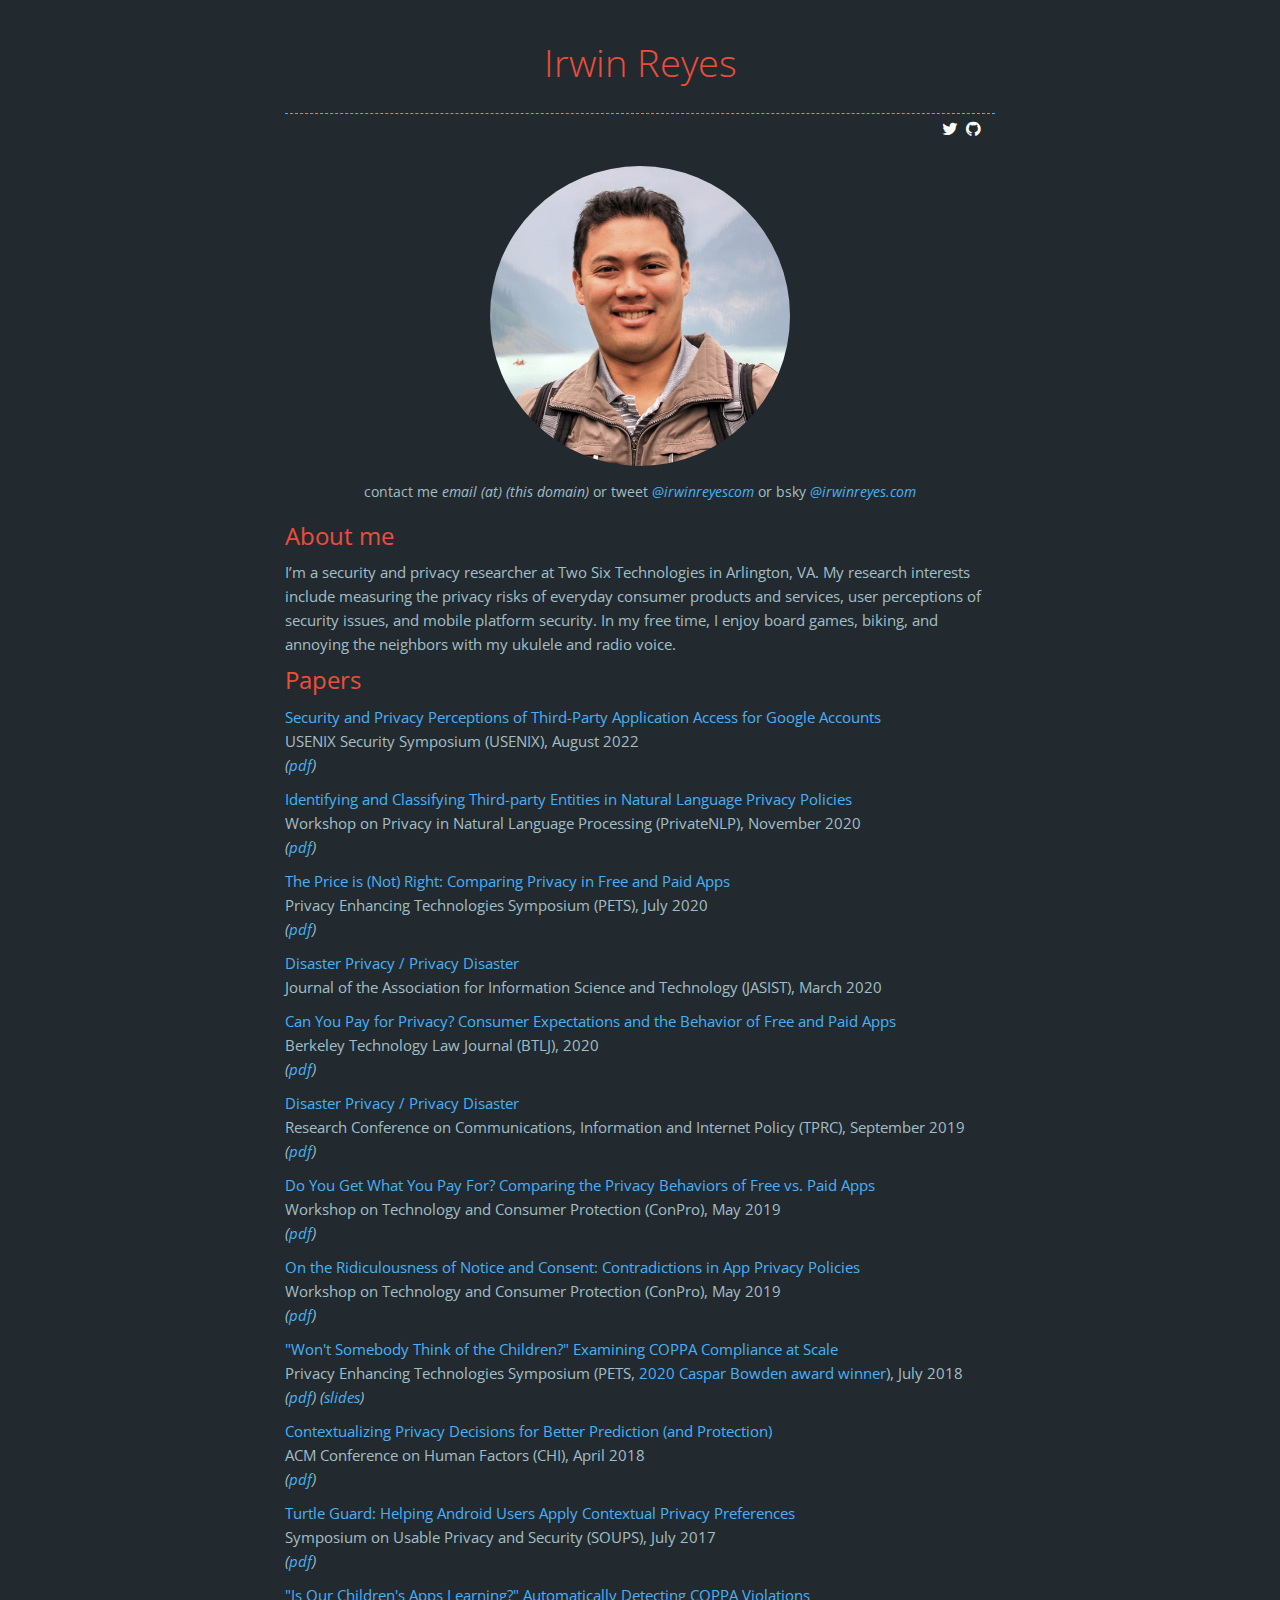
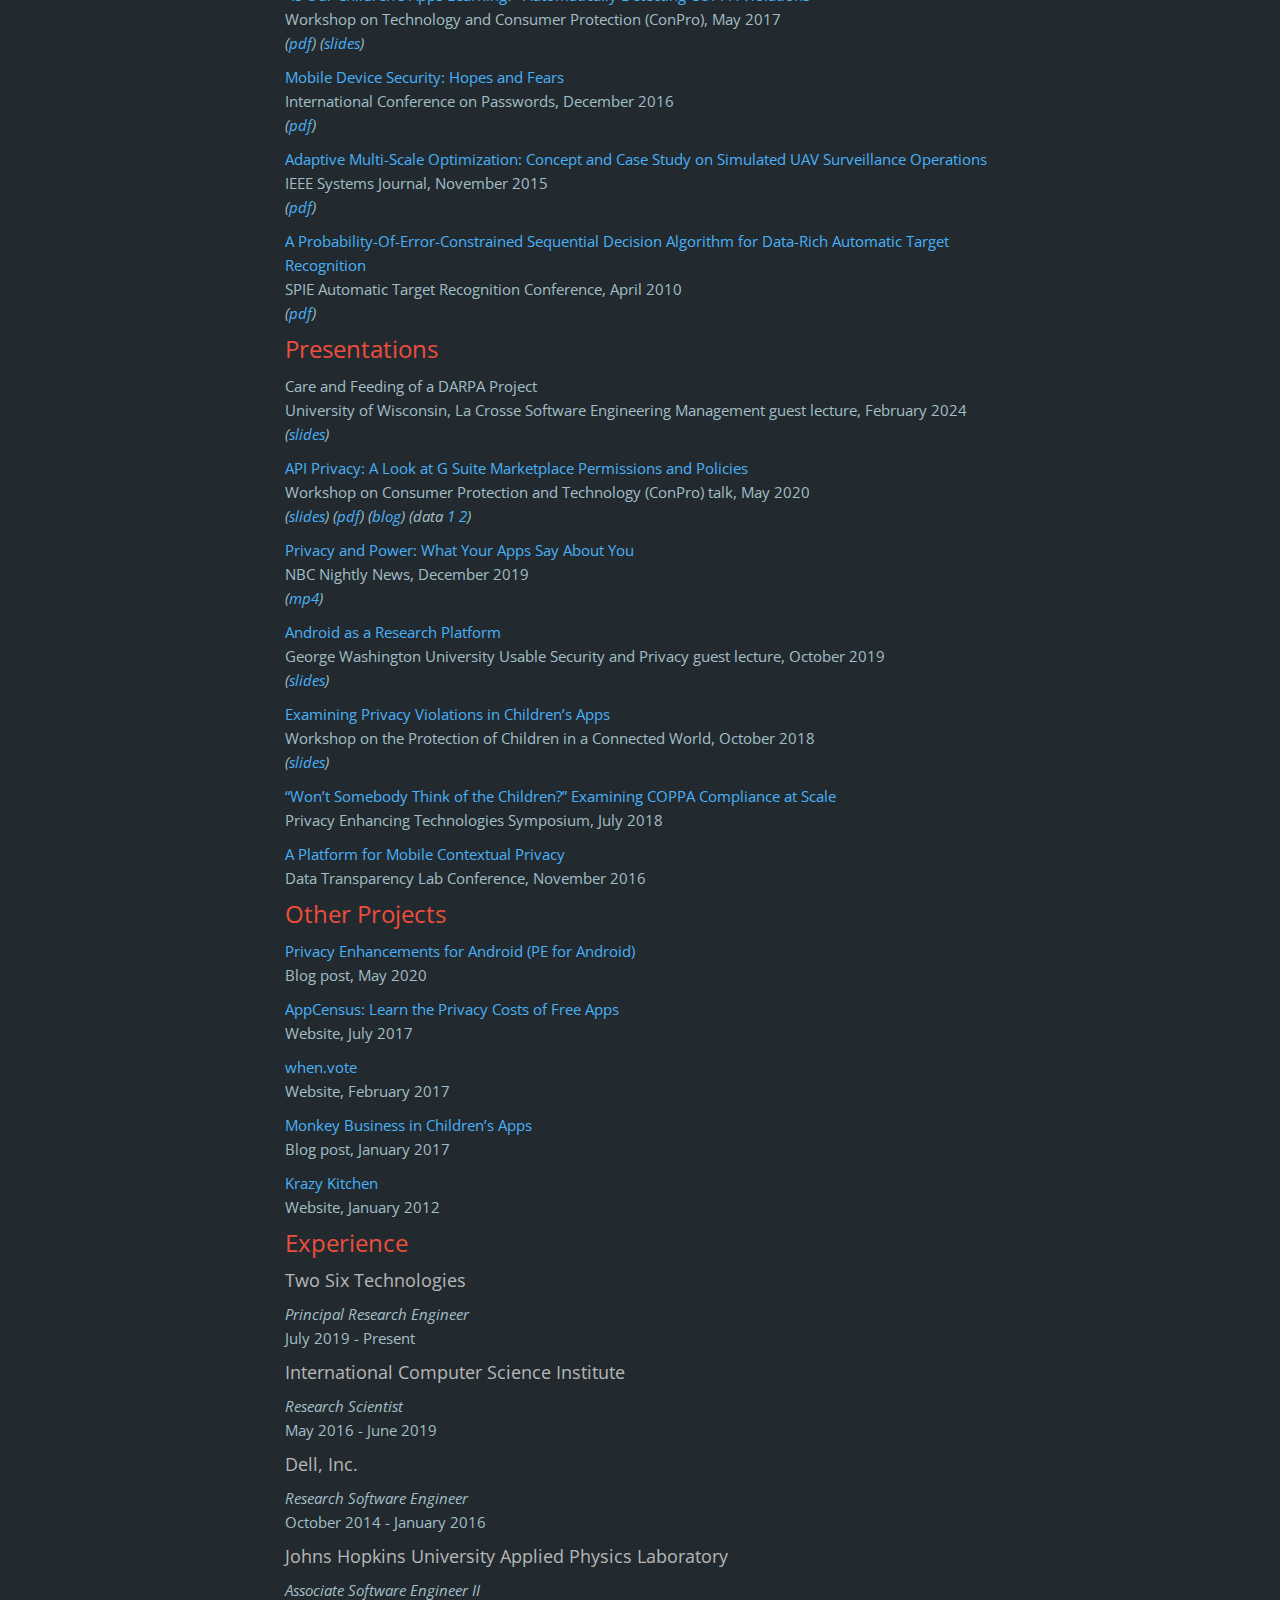
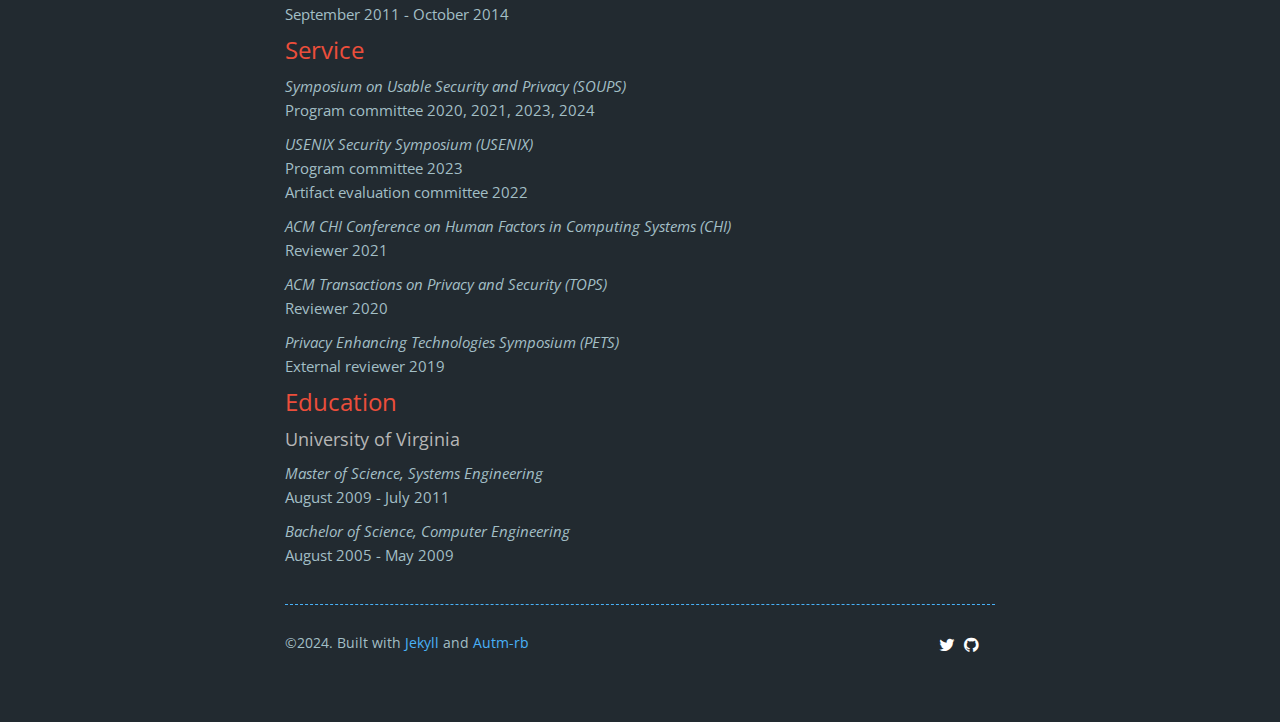
<file: index.html>
<!DOCTYPE html>
<html>
  <head>
    <meta charset="utf-8">
    <meta http-equiv="X-UA-Compatible" content="IE=edge">
    <meta name="viewport" content="width=device-width, initial-scale=1">
    <link href='https://fonts.googleapis.com/css?family=Open+Sans:400,300,700' rel='stylesheet' type='text/css'>
    <link rel="stylesheet" href="/public/stylesheets/bs.css">
    <link rel="stylesheet" href="/public/stylesheets/styles.css">
    <link rel="stylesheet" href="https://maxcdn.bootstrapcdn.com/font-awesome/4.6.1/css/font-awesome.min.css">
    <link rel="canonical" href="https://irwinreyes.com/">
    <link rel="icon" type="image/x-icon"  href="/favicon.ico" />
    <title>Irwin Reyes</title>
    <meta name="viewport" content="width=device-width, initial-scale=1, user-scalable=no">
  </head>
  <body>
    <div class="wrapper">
        <section>
            <div id="header">
  <h1>
    <a id="sitename" href="https://irwinreyes.com">Irwin Reyes</a>
  </h1>

  <!-- Add something about you in p tag-->
  <p></p>
  <hr/>

  <span class="credits pull-left">
    
  </span>

  <span class="credits pull-right social">
    
      
        <a href="https://twitter.com/irwinreyescom" target="_blank"><i class="fa fa-twitter"></i></a>
      
    
      
        <a href="https://github.com/io-reyes" target="_blank"><i class="fa fa-github"></i></a>
      
    
      
        <a href="https://mstdn.social/@irwinreyes" target="_blank"><i class="fa fa-mastodon"></i></a>
      
    
      
        <a href="https://bsky.app/profile/irwinreyes.com" target="_blank"><i class="fa fa-bsky"></i></a>
      
    
  </span>


</div>


            <div class="text-center">
  <img class="circular" src="/assets/images/headshot.jpg" >
  <p>contact me <i>email (at) (this domain)</i> or tweet <a href="https://twitter.com/irwinreyescom"><i>@irwinreyescom</i></a> or bsky <a rel="me" href="https://bsky.app/profile/irwinreyes.com"><i>@irwinreyes.com</i></a></p>
</div>

<div class="resume row">
  <div class="col-md-12">
    <div id="about_me">
      <h2>About me</h2>
      <p>
<p>I’m a security and privacy researcher at Two Six Technologies in Arlington,
VA. My research interests include measuring the privacy risks of everyday
consumer products and services, user perceptions of security issues, and
mobile platform security. In my free time, I enjoy board games,
biking, and annoying the neighbors with my ukulele and radio voice.</p>
</p>

      <h2>Papers</h2>
      
        <p>
            <a href="https://www.usenix.org/conference/usenixsecurity22/presentation/balash">Security and Privacy Perceptions of Third-Party Application Access for Google Accounts</a><br/>
            USENIX Security Symposium (USENIX), August 2022
            
            <br/>
            <i>(<a href="/assets/files/papers/2022-usenix-apis.pdf">pdf</a>)</i>
            
            
        </p>
      
        <p>
            <a href="https://sites.google.com/view/privatenlp/home/agenda">Identifying and Classifying Third-party Entities in Natural Language Privacy Policies</a><br/>
            Workshop on Privacy in Natural Language Processing (PrivateNLP), November 2020
            
            <br/>
            <i>(<a href="/assets/files/papers/2020-privatenlp-entities.pdf">pdf</a>)</i>
            
            
        </p>
      
        <p>
            <a href="https://petsymposium.org/2020/paperlist.php">The Price is (Not) Right: Comparing Privacy in Free and Paid Apps</a><br/>
            Privacy Enhancing Technologies Symposium (PETS), July 2020
            
            <br/>
            <i>(<a href="/assets/files/papers/2020-pets-freepaid.pdf">pdf</a>)</i>
            
            
        </p>
      
        <p>
            <a href="https://asistdl.onlinelibrary.wiley.com/doi/abs/10.1002/asi.24353">Disaster Privacy / Privacy Disaster</a><br/>
            Journal of the Association for Information Science and Technology (JASIST), March 2020
            
        </p>
      
        <p>
            <a href="https://btlj.org/2020/07/volume-35-issue-1/">Can You Pay for Privacy? Consumer Expectations and the Behavior of Free and Paid Apps</a><br/>
            Berkeley Technology Law Journal (BTLJ), 2020
            
            <br/>
            <i>(<a href="/assets/files/papers/2020-btlj-freepaid.pdf">pdf</a>)</i>
            
            
        </p>
      
        <p>
            <a href="https://papers.ssrn.com/sol3/papers.cfm?abstract_id=3427562">Disaster Privacy / Privacy Disaster</a><br/>
            Research Conference on Communications, Information and Internet Policy (TPRC), September 2019
            
            <br/>
            <i>(<a href="/assets/files/papers/2019-tprc-disaster.pdf">pdf</a>)</i>
            
            
        </p>
      
        <p>
            <a href="https://www.ieee-security.org/TC/SPW2019/ConPro/program.html">Do You Get What You Pay For? Comparing the Privacy Behaviors of Free vs. Paid Apps</a><br/>
            Workshop on Technology and Consumer Protection (ConPro), May 2019
            
            <br/>
            <i>(<a href="/assets/files/papers/2019-conpro-freepaid.pdf">pdf</a>)</i>
            
            
        </p>
      
        <p>
            <a href="https://www.ieee-security.org/TC/SPW2019/ConPro/program.html">On the Ridiculousness of Notice and Consent: Contradictions in App Privacy Policies</a><br/>
            Workshop on Technology and Consumer Protection (ConPro), May 2019
            
            <br/>
            <i>(<a href="/assets/files/papers/2019-conpro-noticeconsent.pdf">pdf</a>)</i>
            
            
        </p>
      
        <p>
            <a href="https://www.petsymposium.org/2018/program.php">"Won't Somebody Think of the Children?" Examining COPPA Compliance at Scale</a><br/>
            Privacy Enhancing Technologies Symposium (PETS, <a href="https://petsymposium.org/award/winners.php">2020 Caspar Bowden award winner</a>), July 2018
            
            <br/>
            <i>(<a href="/assets/files/papers/2018-pets-coppa.pdf">pdf</a>)</i>
            <i>(<a href="/assets/files/slides/2018-pets-coppa.pdf">slides</a>)</i>
            
        </p>
      
        <p>
            <a href="https://chi2018.acm.org/technical-program/?sessionId=-L6UzmMp-HmaGLaX-LaR">Contextualizing Privacy Decisions for Better Prediction (and Protection)</a><br/>
            ACM Conference on Human Factors (CHI), April 2018
            
            <br/>
            <i>(<a href="/assets/files/papers/2018-chi-context.pdf">pdf</a>)</i>
            
            
        </p>
      
        <p>
            <a href="https://www.usenix.org/conference/soups2017/technical-sessions/presentation/tsai">Turtle Guard: Helping Android Users Apply Contextual Privacy Preferences</a><br/>
            Symposium on Usable Privacy and Security (SOUPS), July 2017
            
            <br/>
            <i>(<a href="/assets/files/papers/2017-soups-turtle.pdf">pdf</a>)</i>
            
            
        </p>
      
        <p>
            <a href="https://www.ieee-security.org/TC/SPW2017/ConPro/program.html">"Is Our Children's Apps Learning?" Automatically Detecting COPPA Violations</a><br/>
            Workshop on Technology and Consumer Protection (ConPro), May 2017
            
            <br/>
            <i>(<a href="/assets/files/papers/2017-conpro-coppa.pdf">pdf</a>)</i>
            <i>(<a href="/assets/files/slides/2017-conpro-coppa.pdf">slides</a>)</i>
            
        </p>
      
        <p>
            <a href="http://www.passwordresearch.com/papers/paper689.html">Mobile Device Security: Hopes and Fears</a><br/>
            International Conference on Passwords, December 2016
            
            <br/>
            <i>(<a href="/assets/files/papers/2016-pw-mobile.pdf">pdf</a>)</i>
            
            
        </p>
      
        <p>
            <a href="http://ieeexplore.ieee.org/document/7360148/">Adaptive Multi-Scale Optimization: Concept and Case Study on Simulated UAV Surveillance Operations</a><br/>
            IEEE Systems Journal, November 2015
            
            <br/>
            <i>(<a href="/assets/files/papers/2015-ieee-amo.pdf">pdf</a>)</i>
            
            
        </p>
      
        <p>
            <a href="http://proceedings.spiedigitallibrary.org/proceeding.aspx?articleid=765904">A Probability-Of-Error-Constrained Sequential Decision Algorithm for Data-Rich Automatic Target Recognition</a><br/>
            SPIE Automatic Target Recognition Conference, April 2010
            
            <br/>
            <i>(<a href="/assets/files/papers/2010-spie-poe.pdf">pdf</a>)</i>
            
            
        </p>
      

      <p>
<h2 id="presentations">Presentations</h2>

<p>Care and Feeding of a DARPA Project <br />
University of Wisconsin, La Crosse Software Engineering Management guest lecture, February 2024
<em>(<a href="/assets/files/slides/2024-uwl-project-management.pdf">slides</a>)</em></p>

<p><a href="https://www.ieee-security.org/TC/SPW2020/ConPro/program.html">API Privacy: A Look at G Suite Marketplace Permissions and Policies</a><br />
Workshop on Consumer Protection and Technology (ConPro) talk, May 2020 <br />
<em>(<a href="/assets/files/slides/2020-conpro-apis.pdf">slides</a>)</em> <em>(<a href="/assets/files/papers/2020-conpro-apis-draft.pdf">pdf</a>)</em> <em>(<a href="http://apiprivacy.irwinreyes.com">blog</a>)</em> <em>(data <a href="/assets/files/2020-conpro/scrape-20200102.json">1</a> <a href="/assets/files/2020-conpro/scrape-unverified-20200118.json">2</a>)</em></p>

<p><a href="https://youtu.be/wmexjykdNP8?t=191">Privacy and Power: What Your Apps Say About You</a><br />
NBC Nightly News, December 2019<br />
<em>(<a href="/assets/files/videos/2019-nbcnews-apps.mp4">mp4</a>)</em></p>

<p><a href="https://github.com/adamaviv/usec-f19/blob/master/schedule.md#meeting-8-oct-15">Android as a Research Platform</a><br />
George Washington University Usable Security and Privacy guest lecture, October 2019<br />
<em>(<a href="/assets/files/slides/2019-gwu-android.pdf">slides</a>)</em></p>

<p><a href="https://www.oecd.org/sti/ieconomy/workshop-on-the-protection-of-children-in-a-connected-world.htm">Examining Privacy Violations in Children’s Apps</a><br />
Workshop on the Protection of Children in a Connected World, October 2018<br />
<em>(<a href="/assets/files/slides/2018-oecd-children.pdf">slides</a>)</em></p>

<p><a href="/assets/files/videos/2018-pets-coppa.mp4">“Won’t Somebody Think of the Children?” Examining COPPA Compliance at Scale</a><br />
Privacy Enhancing Technologies Symposium, July 2018</p>

<p><a href="/assets/files/videos/2016-dtl-platform.mp4">A Platform for Mobile Contextual Privacy</a><br />
Data Transparency Lab Conference, November 2016</p>
</p>

      <p>
<h2 id="other-projects">Other Projects</h2>

<p><a href="https://www.twosixlabs.com/privacy-enhancements-for-android/">Privacy Enhancements for Android (PE for Android)</a><br />
Blog post, May 2020</p>

<p><a href="https://search.appcensus.io">AppCensus: Learn the Privacy Costs of Free Apps</a><br />
Website, July 2017</p>

<p><a href="/whenvote">when.vote</a><br />
Website, February 2017</p>

<p><a href="https://haystack.mobi/wordpress/index.php/2017/01/12/monkey-business-in-childrens-apps/">Monkey Business in Children’s Apps</a><br />
Blog post, January 2017</p>

<p><a href="https://krazy.irwinreyes.com/">Krazy Kitchen</a><br />
Website, January 2012</p>
</p>

      <p>
<h2 id="experience">Experience</h2>

<h3 id="two-six-technologies">Two Six Technologies</h3>

<p><em>Principal Research Engineer</em><br />
July 2019 - Present</p>

<h3 id="international-computer-science-institute">International Computer Science Institute</h3>

<p><em>Research Scientist</em><br />
May 2016 - June 2019</p>

<h3 id="dell-inc">Dell, Inc.</h3>

<p><em>Research Software Engineer</em><br />
October 2014 - January 2016</p>

<h3 id="johns-hopkins-university-applied-physics-laboratory">Johns Hopkins University Applied Physics Laboratory</h3>

<p><em>Associate Software Engineer II</em><br />
September 2011 - October 2014</p>
</p>

      <p>
<h2 id="service">Service</h2>

<p><em>Symposium on Usable Security and Privacy (SOUPS)</em> <br />
Program committee 2020, 2021, 2023, 2024</p>

<p><em>USENIX Security Symposium (USENIX)</em> <br />
Program committee 2023 <br />
Artifact evaluation committee 2022</p>

<p><em>ACM CHI Conference on Human Factors in Computing Systems (CHI)</em> <br />
Reviewer 2021</p>

<p><em>ACM Transactions on Privacy and Security (TOPS)</em> <br />
Reviewer 2020</p>

<p><em>Privacy Enhancing Technologies Symposium (PETS)</em> <br />
External reviewer 2019</p>
</p>

      <p>
<h2 id="education">Education</h2>

<h3 id="university-of-virginia">University of Virginia</h3>

<p><em>Master of Science, Systems Engineering</em><br />
August 2009 - July 2011</p>

<p><em>Bachelor of Science, Computer Engineering</em><br />
August 2005 - May 2009</p>
</p>
    </div>
  </div>
</div>


            <div id="footer">
<hr/>
  <div class="pull-left">
    &copy;2024.
    Built with <a href="http://jekyllrb.com/">Jekyll</a> and
    <a href="https://github.com/kirqe/autm-rb">Autm-rb</a>
  </div>

  <div class="pull-right">
    <span class="credits pull-right social">
      
        
          <a href="https://twitter.com/irwinreyescom" target="_blank"><i class="fa fa-twitter"></i></a>
        
      
        
          <a href="https://github.com/io-reyes" target="_blank"><i class="fa fa-github"></i></a>
        
      
        
          <a href="https://mstdn.social/@irwinreyes" target="_blank"><i class="fa fa-mastodon"></i></a>
        
      
        
          <a href="https://bsky.app/profile/irwinreyes.com" target="_blank"><i class="fa fa-bsky"></i></a>
        
      
    </span>
  </div>
</div>

        </section>
    </div>
  </body>
</html>
</file>
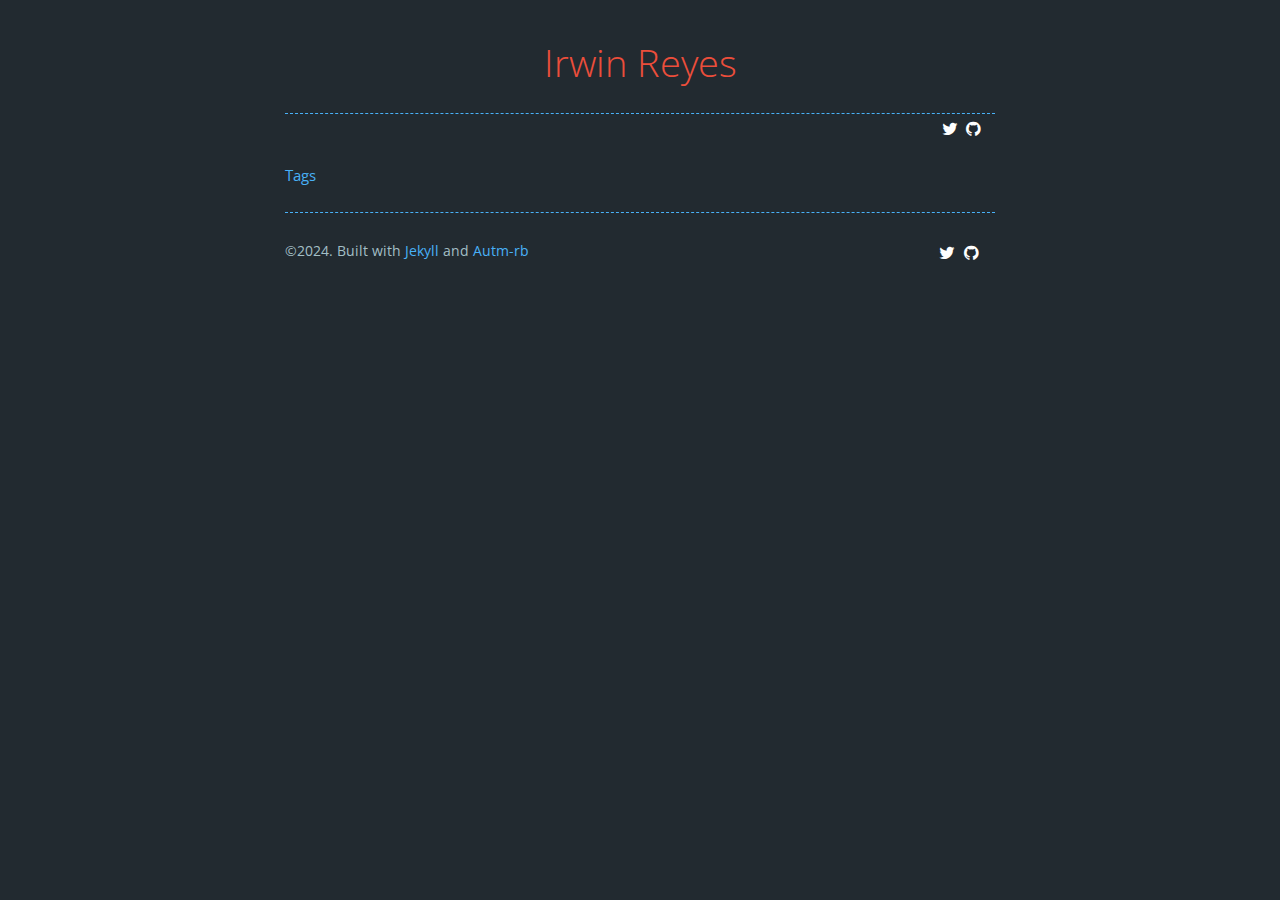
<file: archive/index.html>
<!DOCTYPE html>
<html>
  <head>
    <meta charset="utf-8">
    <meta http-equiv="X-UA-Compatible" content="IE=edge">
    <meta name="viewport" content="width=device-width, initial-scale=1">
    <link href='https://fonts.googleapis.com/css?family=Open+Sans:400,300,700' rel='stylesheet' type='text/css'>
    <link rel="stylesheet" href="/public/stylesheets/bs.css">
    <link rel="stylesheet" href="/public/stylesheets/styles.css">
    <link rel="stylesheet" href="/public/stylesheets/pygment_trac.css">
    <link rel="stylesheet" href="https://maxcdn.bootstrapcdn.com/font-awesome/4.6.1/css/font-awesome.min.css">
    <link rel="canonical" href="https://irwinreyes.com/archive/">
      <link rel="icon" type="image/x-icon"  href="/favicon.ico" />
    <title>archive | Irwin Reyes</title>
    <meta name="viewport" content="width=device-width, initial-scale=1, user-scalable=no">
  </head>
  <body>
    <div class="wrapper">
        <section>
          <div id="header">
  <h1>
    <a id="sitename" href="https://irwinreyes.com">Irwin Reyes</a>
  </h1>

  <!-- Add something about you in p tag-->
  <p></p>
  <hr/>

  <span class="credits pull-left">
    
  </span>

  <span class="credits pull-right social">
    
      
        <a href="https://twitter.com/irwinreyescom" target="_blank"><i class="fa fa-twitter"></i></a>
      
    
      
        <a href="https://github.com/io-reyes" target="_blank"><i class="fa fa-github"></i></a>
      
    
      
        <a href="https://mstdn.social/@irwinreyes" target="_blank"><i class="fa fa-mastodon"></i></a>
      
    
      
        <a href="https://bsky.app/profile/irwinreyes.com" target="_blank"><i class="fa fa-bsky"></i></a>
      
    
  </span>


</div>


          <div class="page-archive">
<h4><a href="/tags">Tags</a></h4>

</div>


          <div id="footer">
<hr/>
  <div class="pull-left">
    &copy;2024.
    Built with <a href="http://jekyllrb.com/">Jekyll</a> and
    <a href="https://github.com/kirqe/autm-rb">Autm-rb</a>
  </div>

  <div class="pull-right">
    <span class="credits pull-right social">
      
        
          <a href="https://twitter.com/irwinreyescom" target="_blank"><i class="fa fa-twitter"></i></a>
        
      
        
          <a href="https://github.com/io-reyes" target="_blank"><i class="fa fa-github"></i></a>
        
      
        
          <a href="https://mstdn.social/@irwinreyes" target="_blank"><i class="fa fa-mastodon"></i></a>
        
      
        
          <a href="https://bsky.app/profile/irwinreyes.com" target="_blank"><i class="fa fa-bsky"></i></a>
        
      
    </span>
  </div>
</div>

        </section>
    </div>
    </div>
  </body>
</html>
</file>
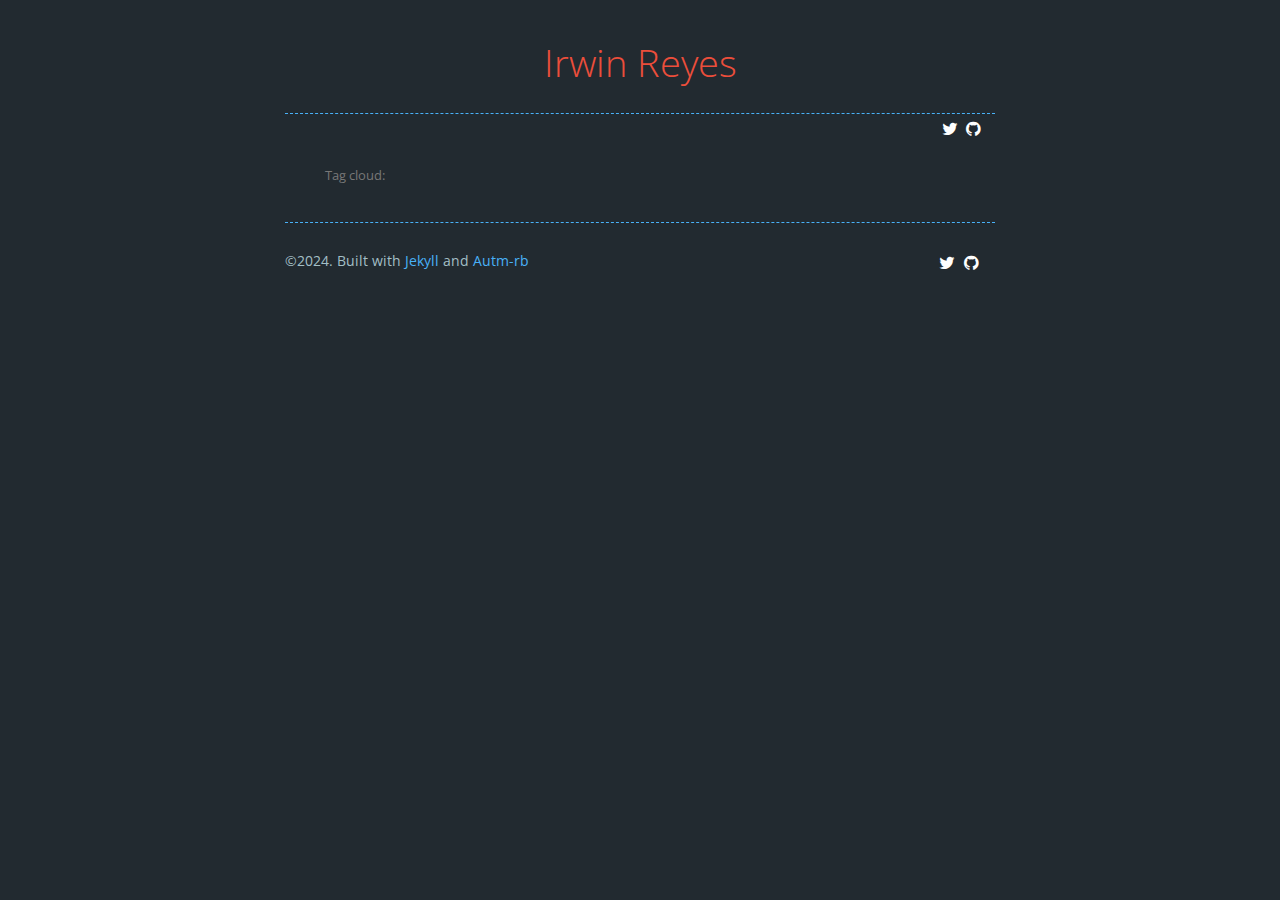
<file: tags/index.html>
<!DOCTYPE html>
<html>
  <head>
    <meta charset="utf-8">
    <meta http-equiv="X-UA-Compatible" content="IE=edge">
    <meta name="viewport" content="width=device-width, initial-scale=1">
    <link href='https://fonts.googleapis.com/css?family=Open+Sans:400,300,700' rel='stylesheet' type='text/css'>
    <link rel="stylesheet" href="/public/stylesheets/bs.css">
    <link rel="stylesheet" href="/public/stylesheets/styles.css">
    <link rel="stylesheet" href="/public/stylesheets/pygment_trac.css">
    <link rel="stylesheet" href="https://maxcdn.bootstrapcdn.com/font-awesome/4.6.1/css/font-awesome.min.css">
    <link rel="canonical" href="https://irwinreyes.com/tags/">
      <link rel="icon" type="image/x-icon"  href="/favicon.ico" />
    <title>Irwin Reyes</title>
    <meta name="viewport" content="width=device-width, initial-scale=1, user-scalable=no">
  </head>
  <body>
    <div class="wrapper">
        <section>
          <div id="header">
  <h1>
    <a id="sitename" href="https://irwinreyes.com">Irwin Reyes</a>
  </h1>

  <!-- Add something about you in p tag-->
  <p></p>
  <hr/>

  <span class="credits pull-left">
    
  </span>

  <span class="credits pull-right social">
    
      
        <a href="https://twitter.com/irwinreyescom" target="_blank"><i class="fa fa-twitter"></i></a>
      
    
      
        <a href="https://github.com/io-reyes" target="_blank"><i class="fa fa-github"></i></a>
      
    
      
        <a href="https://mstdn.social/@irwinreyes" target="_blank"><i class="fa fa-mastodon"></i></a>
      
    
      
        <a href="https://bsky.app/profile/irwinreyes.com" target="_blank"><i class="fa fa-bsky"></i></a>
      
    
  </span>


</div>


          <div class="post-header">
  <h1 class="post-title-main"></h1>
</div>
<div class="post-content">
  <ul class="tags">
  <a class="text-muted">Tag cloud:</a>
  
</ul>

<div id="blog-archives">

</div>

</div>


          <div id="footer">
<hr/>
  <div class="pull-left">
    &copy;2024.
    Built with <a href="http://jekyllrb.com/">Jekyll</a> and
    <a href="https://github.com/kirqe/autm-rb">Autm-rb</a>
  </div>

  <div class="pull-right">
    <span class="credits pull-right social">
      
        
          <a href="https://twitter.com/irwinreyescom" target="_blank"><i class="fa fa-twitter"></i></a>
        
      
        
          <a href="https://github.com/io-reyes" target="_blank"><i class="fa fa-github"></i></a>
        
      
        
          <a href="https://mstdn.social/@irwinreyes" target="_blank"><i class="fa fa-mastodon"></i></a>
        
      
        
          <a href="https://bsky.app/profile/irwinreyes.com" target="_blank"><i class="fa fa-bsky"></i></a>
        
      
    </span>
  </div>
</div>

        </section>
    </div>
    </div>
  </body>
</html>
</file>
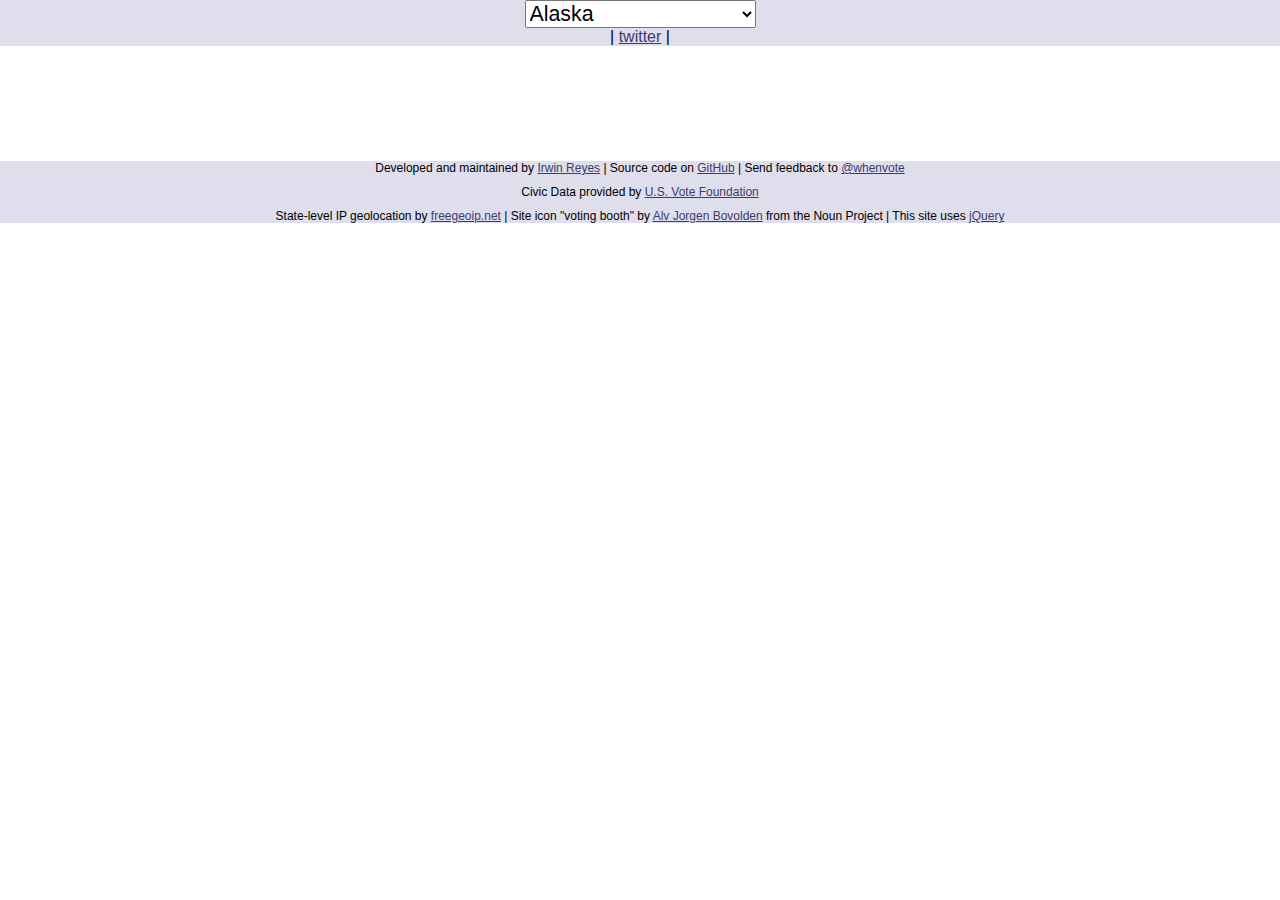
<file: whenvote/index.html>
<!DOCTYPE html>
<html lang="en">
<head>
    <meta name="viewport" content="width=device-width, initial-scale=1.0">
    <meta charset="utf-8"/>

    <meta property="og:site_name" content="when.vote"/>
    <meta property="og:title" content="when.vote - Your state's upcoming elections"/>
    <meta property="og:description" content="Find out about upcoming state and federal elections where you live"/>
    <meta property="og:image" content="https://when.vote/site-icons/ms-icon-310x310.png"/>
    <meta property="og:type" content="website"/>

    <title>when.vote - Your state's upcoming elections</title>

    <link rel="stylesheet" type="text/css" href="style.css">

    <link rel="apple-touch-icon" sizes="57x57" href="site-icons/apple-icon-57x57.png">
    <link rel="apple-touch-icon" sizes="60x60" href="site-icons/apple-icon-60x60.png">
    <link rel="apple-touch-icon" sizes="72x72" href="site-icons/apple-icon-72x72.png">
    <link rel="apple-touch-icon" sizes="76x76" href="site-icons/apple-icon-76x76.png">
    <link rel="apple-touch-icon" sizes="114x114" href="site-icons/apple-icon-114x114.png">
    <link rel="apple-touch-icon" sizes="120x120" href="site-icons/apple-icon-120x120.png">
    <link rel="apple-touch-icon" sizes="144x144" href="site-icons/apple-icon-144x144.png">
    <link rel="apple-touch-icon" sizes="152x152" href="site-icons/apple-icon-152x152.png">
    <link rel="apple-touch-icon" sizes="180x180" href="site-icons/apple-icon-180x180.png">
    <link rel="icon" type="image/png" sizes="192x192"  href="site-icons/android-icon-192x192.png">
    <link rel="icon" type="image/png" sizes="32x32" href="site-icons/favicon-32x32.png">
    <link rel="icon" type="image/png" sizes="96x96" href="site-icons/favicon-96x96.png">
    <link rel="icon" type="image/png" sizes="16x16" href="site-icons/favicon-16x16.png">
    <link rel="manifest" href="site-icons/manifest.json">
    <meta name="msapplication-TileColor" content="#ffffff">
    <meta name="msapplication-TileImage" content="site-icons/ms-icon-144x144.png">
    <meta name="theme-color" content="#ffffff">

    <script src="https://ajax.aspnetcdn.com/ajax/jQuery/jquery-3.1.1.min.js"></script>
    <script src="whenvote.js"></script>
</head>
<body>
<div id="stateSelect">
    <p id="detectWarning" class="removed">Please select your state from the drop-down list below. 
                                          Unable to detect your state automatically.
                                          <a href="https://github.com/io-reyes/whenvote#why-didnt-the-site-correctly-detect-my-state">[Why?]</a> </p>

    <p id="stateInteractive">
    <select id="stateDropdown">
        <optgroup class="stateOptions">
        <option value="AK">Alaska</option>
        <option value="AL">Alabama</option>
        <option value="AR">Arkansas</option>
        <option value="AZ">Arizona</option>
        <option value="CA">California</option>
        <option value="CO">Colorado</option>
        <option value="CT">Connecticut</option>
        <option value="DC">District of Columbia</option>
        <option value="DE">Delaware</option>
        <option value="FL">Florida</option>
        <option value="GA">Georgia</option>
        <option value="HI">Hawaii</option>
        <option value="IA">Iowa</option>
        <option value="ID">Idaho</option>
        <option value="IL">Illinois</option>
        <option value="IN">Indiana</option>
        <option value="KS">Kansas</option>
        <option value="KY">Kentucky</option>
        <option value="LA">Louisiana</option>
        <option value="MA">Massachusetts</option>
        <option value="MD">Maryland</option>
        <option value="ME">Maine</option>
        <option value="MI">Michigan</option>
        <option value="MN">Minnesota</option>
        <option value="MO">Missouri</option>
        <option value="MS">Mississippi</option>
        <option value="MT">Montana</option>
        <option value="NC">North Carolina</option>
        <option value="ND">North Dakota</option>
        <option value="NE">Nebraska</option>
        <option value="NH">New Hampshire</option>
        <option value="NJ">New Jersey</option>
        <option value="NM">New Mexico</option>
        <option value="NV">Nevada</option>
        <option value="NY">New York</option>
        <option value="OH">Ohio</option>
        <option value="OK">Oklahoma</option>
        <option value="OR">Oregon</option>
        <option value="PA">Pennsylvania</option>
        <option value="RI">Rhode Island</option>
        <option value="SC">South Carolina</option>
        <option value="SD">South Dakota</option>
        <option value="TN">Tennessee</option>
        <option value="TX">Texas</option>
        <option value="UT">Utah</option>
        <option value="VA">Virginia</option>
        <option value="VT">Vermont</option>
        <option value="WA">Washington</option>
        <option value="WI">Wisconsin</option>
        <option value="WV">West Virginia</option>
        <option value="WY">Wyoming</option>
        </optgroup>
    </select>
    <br/>
    <span id="permalink"></span> | <span id="twitter"><a href="https://twitter.com/whenvote/">twitter</a></span> | <span id="atom"></span>
    </p>
</div>

<div id="data">
    <div id="electionData" class="removed">
        <p id="electionDate"></p>
        <div id="electionNameWrapper">
            <p id="electionName"></p>
            <p id="addToCalendar"></p>
        </div>
        <p id="electionDeadlines"></p>

        <p class="stateRegInfo">
    </div>

    <div id="noData">
        <p id="noDataWarning"></p>

        <p class="stateRegInfo"></p>
    </div>
</div>

<div id="about">
    <p>Developed and maintained by <a href="http://irwinreyes.com">Irwin Reyes</a> | Source code on <a href="https://github.com/io-reyes/whenvote">GitHub</a> | Send feedback to <a href="https://twitter.com/whenvote">@whenvote</a></p>
    <p>Civic Data provided by <a href="https://www.usvotefoundation.org/Civic-Data-API">U.S. Vote Foundation</a></p>
    <p>State-level IP geolocation by <a href="https://freegeoip.net">freegeoip.net</a> | Site icon "voting booth" by <a href ="https://thenounproject.com/Alvbovo/" target="_none">Alv Jorgen Bovolden</a> from the Noun Project | This site uses <a href="https://jquery.com/">jQuery</a></p>
<div>
</body>
</html>
</file>
<file: public/stylesheets/styles.css>
/* main */
body { padding: 0px 0 20px 0px; margin: 0px; font: 14px/1.5 'Open Sans', sans-serif; color: #A3BFC6; font-weight: normal; background: #222A30; -webkit-font-smoothing: subpixel-antialiased; }

::-webkit-scrollbar { width: 0 !important; }

h1, h2, h3, h4, h5, h6 { color: #B3D1F0; margin: 0 0 10px; font-family: 'Open Sans', sans-serif; font-weight: normal; }

p, ul, ol, table, pre, dl { margin: 0 0 20px; }

h1, h2, h3 { line-height: 1.2; }

h1 { font-size: 28px; }

h2 { font-size: 24px; }

h3 { font-size: 18px; line-height: 24px; font-family: 'Open Sans', sans-serif; font-weight: normal; color: #b6b6b6; }

a { color: #49B1F7; font-weight: 400; text-decoration: none; }

a:hover { color: #EC4E3B; }

a:hover, a:active, a:focus, a:visited { text-decoration: none; outline: 0; }

.wrapper { max-width: 750px; margin: 0 auto; position: relative; padding: 0 20px; }

section img { max-width: 100%; }

blockquote { border-left: 3px solid #ffcc00; margin: 0 1 auto; padding: 0 0 0 20px; font-style: italic; }

table { width: 100%; border-collapse: collapse; }

th { text-align: left; padding: 5px 10px; border-bottom: 1px solid #424242; color: #b6b6b6; font-family: 'Open Sans', sans-serif; font-weight: normal; }

td { text-align: left; padding: 5px 10px; border-bottom: 1px solid #434343; }

hr { height: 0; border: 0; border-bottom: 1px dashed #49B1F7; }

dt { color: #F0E7D5; font-family: 'Open Sans', sans-serif; font-weight: normal; }

section { padding: 20px 0px 50px 0px; margin: 20px 0; }

section #header { border: 0; outline: none; margin: 0 0 20px 0; padding: 0 0 5px 0; }

section #header h1 { font-family: 'Open Sans', sans-serif; font-weight: 100; font-size: 38px; text-align: center; }

section #header p { color: #B3D1F0; font-family: 'Open Sans', sans-serif; font-weight: 100; font-size: 18px; text-align: center; }

section #header .credits { font-size: 13px; font-family: 'Open Sans', sans-serif; font-weight: normal; color: #696969; margin-top: -25px; }

section #header .social a, section #footer .social a { color: #fff; font-size: 17px; padding-left: .25em; }

section .p-title { color: #49B1F7; }

.section-header-archive, .tag_name { margin: 15px 0 0 0; }

.paginate { margin-bottom: 15px; }

.resume p { font-size: 15px; line-height: 24px; margin: 0 0 10px; font-family: 'Open Sans', sans-serif; font-weight: normal; color: #A3BFC6; }

.tags { font-size: 13px; }

.tags a { display: inline-block; margin: 0 10px 10px 0; }

/* for circled image */
.circular { width: 300px; height: 300px; border-radius: 150px; -webkit-border-radius: 150px; -moz-border-radius: 150px; margin-bottom: 15px; }

#header #sitename, .resume span, .resume h2 { color: #EC4E3B; }

#sitename { font-weight: 300; }

mark, .mark { opacity: 0.9; }

.orng { color: #EC4E3B; }

/*# sourceMappingURL=styles.css.map */
</file>
<file: public/stylesheets/pygment_trac.css>
code,
pre {
  font-family: Menlo, Monaco, "Courier New", monospace;
}

code {
  padding: .25em .5em;
  font-size: 85%;
  color: #bf616a;
  background-color: #f9f9f9;
  border-radius: 3px;
}

pre {
  display: block;
  margin-top: 0;
  margin-bottom: 1rem;
  padding: 1rem;
  font-size: .8rem;
  line-height: 1.4;
  white-space: pre;
  overflow: hidden;
  background-color: #1D1D1F;
  border-color: #1D1D1F;
}

pre:hover {
  overflow: auto;
}

pre code {
  padding: 0;
  font-size: 13px;
  color: inherit;
  background-color: transparent;
}

.highlight {
  border-radius: 4px;
  margin: 0 0 10px;
}

.highlight pre {
  margin-bottom: 1rem;
}

.highlight .hll { background-color: #404040 }
.highlight  { color: #d0d0d0 }
.highlight .c { color: #999999; font-style: italic } /* Comment */
.highlight .err { color: #a61717; background-color: #e3d2d2 } /* Error */
.highlight .g { color: #d0d0d0 } /* Generic */
.highlight .k { color: #a666d0; font-weight: normal } /* Keyword */
.highlight .l { color: #d0d0d0 } /* Literal */
.highlight .n { color: #d0d0d0 } /* Name */
.highlight .o { color: #d0d0d0 } /* Operator */
.highlight .x { color: #d0d0d0 } /* Other */
.highlight .p { color: #d0d0d0 } /* Punctuation */
.highlight .cm { color: #999999; font-style: italic } /* Comment.Multiline */
.highlight .cp { color: #cd2828; font-weight: normal } /* Comment.Preproc */
.highlight .c1 { color: #999999; font-style: italic } /* Comment.Single */
.highlight .cs { color: #e50808; font-weight: normal; background-color: #520000 } /* Comment.Special */
.highlight .gd { color: #d22323 } /* Generic.Deleted */
.highlight .ge { color: #d0d0d0; font-style: italic } /* Generic.Emph */
.highlight .gr { color: #d22323 } /* Generic.Error */
.highlight .gh { color: #ffffff; font-weight: normal } /* Generic.Heading */
.highlight .gi { color: #589819 } /* Generic.Inserted */
.highlight .go { color: #cccccc } /* Generic.Output */
.highlight .gp { color: #aaaaaa } /* Generic.Prompt */
.highlight .gs { color: #d0d0d0; font-weight: normal } /* Generic.Strong */
.highlight .gu { color: #ffffff; text-decoration: underline } /* Generic.Subheading */
.highlight .gt { color: #d22323 } /* Generic.Traceback */
.highlight .kc { color: #6ab825; font-weight: normal } /* Keyword.Constant */
.highlight .kd { color: #6ab825; font-weight: normal } /* Keyword.Declaration */
.highlight .kn { color: #6ab825; font-weight: normal } /* Keyword.Namespace */
.highlight .kp { color: #6ab825 } /* Keyword.Pseudo */
.highlight .kr { color: #6ab825; font-weight: normal } /* Keyword.Reserved */
.highlight .kt { color: #6ab825; font-weight: normal } /* Keyword.Type */
.highlight .ld { color: #d0d0d0 } /* Literal.Date */
.highlight .m { color: #3677a9 } /* Literal.Number */
.highlight .s { color: #9dd5f1 } /* Literal.String */
.highlight .na { color: #bbbbbb } /* Name.Attribute */
.highlight .nb { color: #24909d } /* Name.Builtin */
.highlight .nc { color: #447fcf; text-decoration: underline } /* Name.Class */
.highlight .no { color: #40ffff } /* Name.Constant */
.highlight .nd { color: #ffa500 } /* Name.Decorator */
.highlight .ni { color: #d0d0d0 } /* Name.Entity */
.highlight .ne { color: #bbbbbb } /* Name.Exception */
.highlight .nf { color: #447fcf } /* Name.Function */
.highlight .nl { color: #d0d0d0 } /* Name.Label */
.highlight .nn { color: #447fcf; text-decoration: underline } /* Name.Namespace */
.highlight .nx { color: #d0d0d0 } /* Name.Other */
.highlight .py { color: #d0d0d0 } /* Name.Property */
.highlight .nt { color: #6ab825;} /* Name.Tag */
.highlight .nv { color: #40ffff } /* Name.Variable */
.highlight .ow { color: #6ab825; font-weight: normal } /* Operator.Word */
.highlight .w { color: #666666 } /* Text.Whitespace */
.highlight .mf { color: #3677a9 } /* Literal.Number.Float */
.highlight .mh { color: #3677a9 } /* Literal.Number.Hex */
.highlight .mi { color: #3677a9 } /* Literal.Number.Integer */
.highlight .mo { color: #3677a9 } /* Literal.Number.Oct */
.highlight .sb { color: #9dd5f1 } /* Literal.String.Backtick */
.highlight .sc { color: #9dd5f1 } /* Literal.String.Char */
.highlight .sd { color: #9dd5f1 } /* Literal.String.Doc */
.highlight .s2 { color: #9dd5f1 } /* Literal.String.Double */
.highlight .se { color: #9dd5f1 } /* Literal.String.Escape */
.highlight .sh { color: #9dd5f1 } /* Literal.String.Heredoc */
.highlight .si { color: #9dd5f1 } /* Literal.String.Interpol */
.highlight .sx { color: #ffa500 } /* Literal.String.Other */
.highlight .sr { color: #9dd5f1 } /* Literal.String.Regex */
.highlight .s1 { color: #9dd5f1 } /* Literal.String.Single */
.highlight .ss { color: #9dd5f1 } /* Literal.String.Symbol */
.highlight .bp { color: #24909d } /* Name.Builtin.Pseudo */
.highlight .vc { color: #40ffff } /* Name.Variable.Class */
.highlight .vg { color: #40ffff } /* Name.Variable.Global */
.highlight .vi { color: #40ffff } /* Name.Variable.Instance */
.highlight .il { color: #3677a9 } /* Literal.Number.Integer.Long */
</file>
<file: whenvote/style.css>
body {
    margin: 0;
    padding: 0;
}

div {
    text-align: center
}

.removed {
    display:none
}

p {
    font-family: Tahoma, Geneva, sans-serif;
    margin: 10px 0;
}

a:link,a:visited{
    color:#3C3B6E;
}

a:hover,a:active{
    color:#B22234;
}

#stateSelect,#about{
    background-color: rgb(223, 222, 237);
}

#detectWarning{
    background-color: rgb(255, 252, 191);
    margin-top:0;
    margin-bottom:0;
}

#stateInteractive{
    margin-top:0;
}

#stateDropdown,optgroup.stateOptions{
    font-size:16pt;
}

#electionData,#electionNameWrapper,#noData{
    margin: 115px 0px;
}

#electionDate {
    font-size: 350%;
    text-transform: uppercase;
}

#electionName {
    font-size: 200%;
    text-transform: uppercase;
}

#electionDeadlines {
    font-size: 150%;
}

#noDataWarning {
    font-size: 200%;
    text-transform: uppercase;
}

#about {
    font-size: 75%;
}

/* from http://danielmall.com/articles/responsive-line-breaks/ */
.rwd-line { display: block; }
@media screen and (min-width: 768px){
    .rwd-line { display: inline; }
}
</file>
